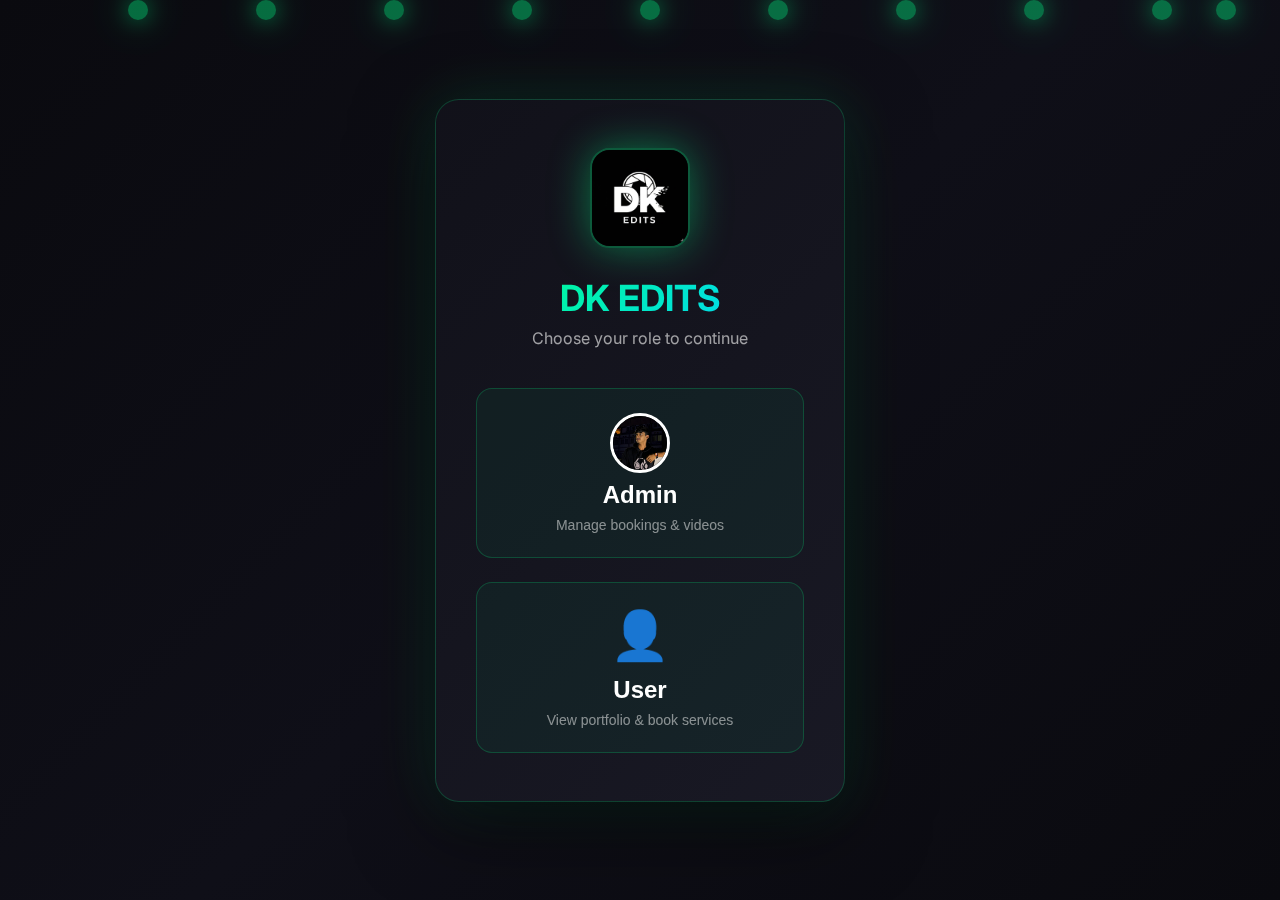
<file: index.html>
<!DOCTYPE html>
<html lang="en">
<head>
    <meta charset="UTF-8">
    <meta name="viewport" content="width=device-width, initial-scale=1.0">
    <title>DK EDITS - Login</title>
    
    <!-- PWA Meta Tags -->
    <meta name="description" content="DK EDITS - Professional Video Editing Services by Durgesh Kumar">
    <meta name="theme-color" content="#00ff88">
    <meta name="apple-mobile-web-app-capable" content="yes">
    <meta name="apple-mobile-web-app-status-bar-style" content="black-translucent">
    <meta name="apple-mobile-web-app-title" content="DK EDITS">
    <link rel="apple-touch-icon" href="icons/icon-192x192.png">
    <link rel="manifest" href="manifest.json">
    
    <link rel="stylesheet" href="login-styles.css">
    <link href="https://fonts.googleapis.com/css2?family=Inter:wght@300;400;500;600;700;800;900&display=swap" rel="stylesheet">
    
    <!-- OneSignal Push Notifications -->
    <script src="https://cdn.onesignal.com/sdks/web/v16/OneSignalSDK.page.js" defer></script>
    <script>
        window.OneSignalDeferred = window.OneSignalDeferred || [];
        OneSignalDeferred.push(async function(OneSignal) {
            await OneSignal.init({
                appId: "a8e46320-37a3-47f6-a316-f0cb1a47c0a3",
                notifyButton: {
                    enable: true
                },
                allowLocalhostAsSecureOrigin: true
            });
            
            // Request notification permission early (like Flipkart)
            const permission = await OneSignal.Notifications.requestPermission();
            console.log('🔔 Login page notification permission:', permission);
            
            // Save subscription ID early
            const subscriptionId = await OneSignal.User.PushSubscription.id;
            if (subscriptionId) {
                localStorage.setItem('onesignal_subscription_id', subscriptionId);
                console.log('✅ Subscription ID saved on login page:', subscriptionId);
            }
        });
    </script>
</head>
<body>
    <div class="particles">
        <div class="particle"></div>
        <div class="particle"></div>
        <div class="particle"></div>
        <div class="particle"></div>
        <div class="particle"></div>
        <div class="particle"></div>
        <div class="particle"></div>
        <div class="particle"></div>
        <div class="particle"></div>
        <div class="particle"></div>
    </div>

    <div class="login-container">
        <!-- Install App Button -->
        <button class="install-app-btn" id="installBtn" style="display: none;">
            <span>📲</span> Install App
        </button>
        
        <div class="login-box">
            <div class="logo-section">
                <img src="WhatsApp Image 2026-02-01 at 9.19.14 AM.jpeg" alt="DK EDITS" class="logo-img">
                <h1>DK EDITS</h1>
                <p>Choose your role to continue</p>
            </div>

            <!-- Role Selection -->
            <div id="roleSelection" class="role-selection">
                <button class="role-btn admin-btn" onclick="selectAdmin()">
                    <div style="width: 60px; height: 60px; border-radius: 50%; overflow: hidden; margin: 0 auto 0.5rem; border: 3px solid #fff;">
                        <img src="dp.jpeg" alt="Admin" style="width: 100%; height: 100%; object-fit: cover;">
                    </div>
                    <span class="role-name">Admin</span>
                    <span class="role-desc">Manage bookings & videos</span>
                </button>
                <button class="role-btn user-btn" onclick="showUserLoginForm()">
                    <span class="role-icon">👤</span>
                    <span class="role-name">User</span>
                    <span class="role-desc">View portfolio & book services</span>
                </button>
            </div>

            <!-- User Login Form -->
            <div id="userLoginForm" class="password-form" style="display: none;">
                <button class="back-btn" onclick="showRoleSelection()">← Back</button>
                <h2>User Login</h2>
                <form onsubmit="userLogin(event)">
                    <div class="form-group">
                        <label for="userName">Your Name *</label>
                        <input type="text" id="userName" placeholder="Enter your name" required>
                    </div>
                    <div class="form-group">
                        <label for="userMobile">Mobile Number *</label>
                        <input type="tel" id="userMobile" placeholder="Enter mobile number (10 digits)" pattern="[0-9]{10}" required>
                    </div>
                    <button type="submit" class="submit-btn">🚀 Continue</button>
                </form>
                <div id="userErrorMessage" class="error-message"></div>
            </div>

            <!-- Admin Password Form -->
            <div id="adminPasswordForm" class="password-form" style="display: none;">
                <button class="back-btn" onclick="showRoleSelection()">← Back</button>
                <h2>Admin Login</h2>
                <form onsubmit="adminLogin(event)">
                    <div class="form-group">
                        <label for="adminPass">Password</label>
                        <input type="password" id="adminPass" placeholder="Enter admin password" required autofocus>
                    </div>
                    <button type="submit" class="submit-btn">Login</button>
                </form>
                <div id="errorMessage" class="error-message"></div>
            </div>
        </div>
    </div>

    <script>
        const ADMIN_PASSWORD = 'Durgesh@01';

        // Check if user is already logged in - redirect immediately
        (function checkLoginStatus() {
            const userRole = localStorage.getItem('dkEditsUserRole');
            
            if (userRole) {
                if (userRole === 'admin') {
                    window.location.replace('admin.html');
                } else if (userRole === 'user') {
                    window.location.replace('home.html');
                }
            }
        })();

        function selectAdmin() {
            document.getElementById('roleSelection').style.display = 'none';
            document.getElementById('adminPasswordForm').style.display = 'block';
            setTimeout(() => {
                document.getElementById('adminPass').focus();
            }, 100);
        }

        function showUserLoginForm() {
            document.getElementById('roleSelection').style.display = 'none';
            document.getElementById('userLoginForm').style.display = 'block';
            setTimeout(() => {
                document.getElementById('userName').focus();
            }, 100);
        }

        function userLogin(event) {
            event.preventDefault();
            
            const userName = document.getElementById('userName').value.trim();
            const userMobile = document.getElementById('userMobile').value.trim();
            const errorDiv = document.getElementById('userErrorMessage');
            
            if (!userName || !userMobile) {
                errorDiv.textContent = '❌ Please fill all fields!';
                return;
            }
            
            if (userMobile.length !== 10 || !/^[0-9]+$/.test(userMobile)) {
                errorDiv.textContent = '❌ Please enter a valid 10-digit mobile number!';
                return;
            }
            
            errorDiv.textContent = '';
            
            // Save user login data
            localStorage.setItem('dkEditsUserRole', 'user');
            localStorage.setItem('dkEditsUserName', userName);
            localStorage.setItem('dkEditsUserMobile', userMobile);
            
            // Success animation
            const submitBtn = document.querySelector('#userLoginForm .submit-btn');
            submitBtn.textContent = '✓ Welcome!';
            submitBtn.style.background = '#10b981';
            
            setTimeout(() => {
                window.location.replace('home.html');
            }, 500);
        }

        function showRoleSelection() {
            document.getElementById('roleSelection').style.display = 'flex';
            document.getElementById('adminPasswordForm').style.display = 'none';
            document.getElementById('userLoginForm').style.display = 'none';
            document.getElementById('adminPass').value = '';
            document.getElementById('errorMessage').textContent = '';
            // Clear user form if exists
            const userName = document.getElementById('userName');
            const userMobile = document.getElementById('userMobile');
            const userError = document.getElementById('userErrorMessage');
            if (userName) userName.value = '';
            if (userMobile) userMobile.value = '';
            if (userError) userError.textContent = '';
        }

        function adminLogin(event) {
            event.preventDefault();
            
            const password = document.getElementById('adminPass').value;
            const errorDiv = document.getElementById('errorMessage');
            
            if (password === ADMIN_PASSWORD) {
                errorDiv.textContent = '';
                
                // Save admin login state
                localStorage.setItem('dkEditsUserRole', 'admin');
                
                // Success animation
                const submitBtn = document.querySelector('.submit-btn');
                submitBtn.textContent = '✓ Success';
                submitBtn.style.background = '#10b981';
                
                setTimeout(() => {
                    window.location.replace('admin.html');
                }, 500);
            } else {
                errorDiv.textContent = '❌ Incorrect password!';
                document.getElementById('adminPass').value = '';
                
                // Shake animation
                const form = document.querySelector('.password-form form');
                form.style.animation = 'shake 0.5s';
                setTimeout(() => {
                    form.style.animation = '';
                }, 500);
            }
        }

        // Keyboard shortcuts
        document.addEventListener('keydown', (e) => {
            if (e.key === 'Escape') {
                if (document.getElementById('adminPasswordForm').style.display === 'block') {
                    showRoleSelection();
                }
            }
        });

        // Register Service Worker for PWA
        if ('serviceWorker' in navigator) {
            window.addEventListener('load', () => {
                navigator.serviceWorker.register('/service-worker.js')
                    .then((registration) => {
                        console.log('✅ Service Worker registered:', registration.scope);
                    })
                    .catch((error) => {
                        console.log('❌ Service Worker registration failed:', error);
                    });
            });
        }

        // PWA Install Prompt
        let deferredPrompt;
        const installBtn = document.getElementById('installBtn');

        window.addEventListener('beforeinstallprompt', (e) => {
            console.log('📲 Install prompt available');
            e.preventDefault();
            deferredPrompt = e;
            installBtn.style.display = 'flex';
        });

        installBtn.addEventListener('click', async () => {
            if (!deferredPrompt) {
                alert('ℹ️ App already installed or not available for installation');
                return;
            }
            
            deferredPrompt.prompt();
            const { outcome } = await deferredPrompt.userChoice;
            
            if (outcome === 'accepted') {
                console.log('✅ User accepted the install prompt');
                installBtn.style.display = 'none';
            } else {
                console.log('❌ User dismissed the install prompt');
            }
            deferredPrompt = null;
        });

        window.addEventListener('appinstalled', () => {
            console.log('🎉 DK EDITS app installed successfully!');
            installBtn.style.display = 'none';
            deferredPrompt = null;
        });
    </script>
</body>
</html>
</file>
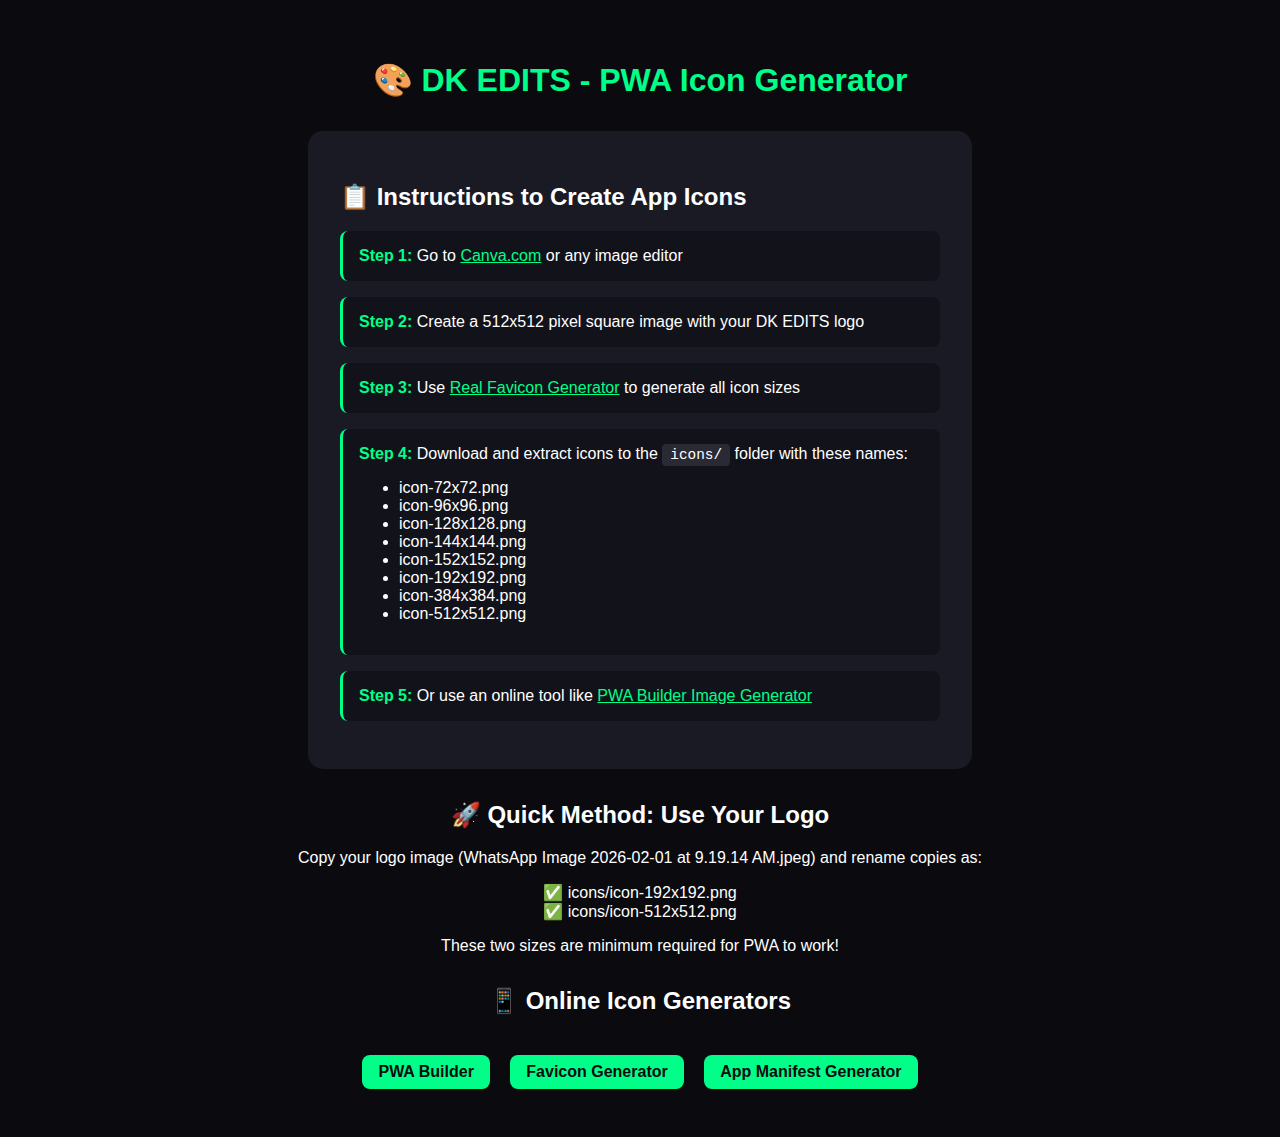
<file: generate-icons.html>
<!DOCTYPE html>
<html>
<head>
    <title>Generate PWA Icons - DK EDITS</title>
    <style>
        body {
            font-family: 'Inter', sans-serif;
            background: #0a0a0f;
            color: white;
            padding: 2rem;
            text-align: center;
        }
        h1 { color: #00ff88; }
        .instructions {
            background: #1a1a25;
            padding: 2rem;
            border-radius: 15px;
            max-width: 600px;
            margin: 2rem auto;
            text-align: left;
        }
        .step {
            margin: 1rem 0;
            padding: 1rem;
            background: #12121a;
            border-radius: 8px;
            border-left: 3px solid #00ff88;
        }
        .step-number {
            color: #00ff88;
            font-weight: bold;
        }
        a {
            color: #00ff88;
        }
        code {
            background: #2a2a35;
            padding: 0.2rem 0.5rem;
            border-radius: 4px;
            font-size: 0.9rem;
        }
        canvas { display: none; }
        .download-section {
            margin-top: 2rem;
        }
        .icon-preview {
            display: inline-block;
            margin: 1rem;
            text-align: center;
        }
        .icon-preview img {
            border: 2px solid #00ff88;
            border-radius: 15px;
        }
        .icon-preview p {
            margin-top: 0.5rem;
            font-size: 0.8rem;
            color: #94a3b8;
        }
        #generateBtn {
            background: linear-gradient(135deg, #00ff88, #00cc6a);
            color: #0a0a0f;
            border: none;
            padding: 1rem 2rem;
            border-radius: 50px;
            font-size: 1.1rem;
            font-weight: 700;
            cursor: pointer;
            margin-top: 1rem;
        }
        #generateBtn:hover {
            transform: scale(1.05);
        }
        #downloadLinks {
            margin-top: 2rem;
        }
        #downloadLinks a {
            display: inline-block;
            margin: 0.5rem;
            padding: 0.5rem 1rem;
            background: #00ff88;
            color: #0a0a0f;
            text-decoration: none;
            border-radius: 8px;
            font-weight: 600;
        }
    </style>
</head>
<body>
    <h1>🎨 DK EDITS - PWA Icon Generator</h1>
    
    <div class="instructions">
        <h2>📋 Instructions to Create App Icons</h2>
        
        <div class="step">
            <span class="step-number">Step 1:</span> Go to <a href="https://www.canva.com" target="_blank">Canva.com</a> or any image editor
        </div>
        
        <div class="step">
            <span class="step-number">Step 2:</span> Create a 512x512 pixel square image with your DK EDITS logo
        </div>
        
        <div class="step">
            <span class="step-number">Step 3:</span> Use <a href="https://realfavicongenerator.net/" target="_blank">Real Favicon Generator</a> to generate all icon sizes
        </div>
        
        <div class="step">
            <span class="step-number">Step 4:</span> Download and extract icons to the <code>icons/</code> folder with these names:
            <ul>
                <li>icon-72x72.png</li>
                <li>icon-96x96.png</li>
                <li>icon-128x128.png</li>
                <li>icon-144x144.png</li>
                <li>icon-152x152.png</li>
                <li>icon-192x192.png</li>
                <li>icon-384x384.png</li>
                <li>icon-512x512.png</li>
            </ul>
        </div>
        
        <div class="step">
            <span class="step-number">Step 5:</span> Or use an online tool like <a href="https://www.pwabuilder.com/imageGenerator" target="_blank">PWA Builder Image Generator</a>
        </div>
    </div>

    <h2>🚀 Quick Method: Use Your Logo</h2>
    <p>Copy your logo image (WhatsApp Image 2026-02-01 at 9.19.14 AM.jpeg) and rename copies as:</p>
    <ul style="list-style: none; padding: 0;">
        <li>✅ icons/icon-192x192.png</li>
        <li>✅ icons/icon-512x512.png</li>
    </ul>
    <p>These two sizes are minimum required for PWA to work!</p>

    <div class="download-section">
        <h2>📱 Online Icon Generators</h2>
        <div id="downloadLinks">
            <a href="https://www.pwabuilder.com/imageGenerator" target="_blank">PWA Builder</a>
            <a href="https://realfavicongenerator.net/" target="_blank">Favicon Generator</a>
            <a href="https://app-manifest.firebaseapp.com/" target="_blank">App Manifest Generator</a>
        </div>
    </div>

</body>
</html>
</file>
<file: login-styles.css>
* {
    margin: 0;
    padding: 0;
    box-sizing: border-box;
}

/* Install App Button - Top of Login Page */
.install-app-btn {
    position: fixed;
    top: 20px;
    right: 20px;
    display: flex;
    align-items: center;
    gap: 0.5rem;
    background: linear-gradient(135deg, #ff6b35, #ff8c5a);
    color: white;
    border: none;
    padding: 0.8rem 1.5rem;
    border-radius: 50px;
    font-weight: 700;
    font-size: 1rem;
    cursor: pointer;
    transition: all 0.3s ease;
    box-shadow: 0 4px 20px rgba(255, 107, 53, 0.4);
    animation: pulse-install 2s ease-in-out infinite;
    z-index: 1000;
}

.install-app-btn:hover {
    transform: translateY(-3px) scale(1.05);
    box-shadow: 0 8px 30px rgba(255, 107, 53, 0.6);
}

@keyframes pulse-install {
    0%, 100% { box-shadow: 0 4px 20px rgba(255, 107, 53, 0.4); }
    50% { box-shadow: 0 4px 35px rgba(255, 107, 53, 0.7); }
}

body {
    font-family: 'Inter', -apple-system, BlinkMacSystemFont, 'Segoe UI', Roboto, Oxygen, Ubuntu, Cantarell, sans-serif;
    min-height: 100vh;
    background: linear-gradient(135deg, #0a0a0f 0%, #0f0f18 50%, #0a0a0f 100%);
    display: flex;
    align-items: center;
    justify-content: center;
    overflow: hidden;
    position: relative;
}

/* Animated Particles Background */
.particles {
    position: absolute;
    width: 100%;
    height: 100%;
    overflow: hidden;
}

.particle {
    position: absolute;
    width: 20px;
    height: 20px;
    background: #00ff88;
    border-radius: 50%;
    animation: float 15s infinite;
    box-shadow: 0 0 20px #00ff88, 0 0 40px #00ff88;
    opacity: 0.4;
}

.particle:nth-child(1) {
    left: 10%;
    animation-delay: 0s;
    animation-duration: 12s;
}

.particle:nth-child(2) {
    left: 20%;
    animation-delay: 2s;
    animation-duration: 14s;
}

.particle:nth-child(3) {
    left: 30%;
    animation-delay: 4s;
    animation-duration: 16s;
}

.particle:nth-child(4) {
    left: 40%;
    animation-delay: 1s;
    animation-duration: 13s;
}

.particle:nth-child(5) {
    left: 50%;
    animation-delay: 3s;
    animation-duration: 15s;
}

.particle:nth-child(6) {
    left: 60%;
    animation-delay: 5s;
    animation-duration: 11s;
}

.particle:nth-child(7) {
    left: 70%;
    animation-delay: 2.5s;
    animation-duration: 17s;
}

.particle:nth-child(8) {
    left: 80%;
    animation-delay: 4.5s;
    animation-duration: 12.5s;
}

.particle:nth-child(9) {
    left: 90%;
    animation-delay: 1.5s;
    animation-duration: 14.5s;
}

.particle:nth-child(10) {
    left: 95%;
    animation-delay: 3.5s;
    animation-duration: 16.5s;
}

@keyframes float {
    0% {
        transform: translateY(100vh) rotate(0deg);
        opacity: 0;
    }
    10% {
        opacity: 1;
    }
    90% {
        opacity: 1;
    }
    100% {
        transform: translateY(-100vh) rotate(360deg);
        opacity: 0;
    }
}

/* Login Container */
.login-container {
    position: relative;
    z-index: 10;
    width: 100%;
    max-width: 450px;
    padding: 20px;
}

.login-box {
    background: linear-gradient(135deg, rgba(18, 18, 26, 0.95) 0%, rgba(26, 26, 37, 0.95) 100%);
    backdrop-filter: blur(20px);
    border-radius: 24px;
    padding: 3rem 2.5rem;
    box-shadow: 0 25px 80px rgba(0, 0, 0, 0.5), 0 0 60px rgba(0, 255, 136, 0.15);
    animation: slideUp 0.6s ease;
    border: 1px solid rgba(0, 255, 136, 0.2);
}

@keyframes slideUp {
    from {
        opacity: 0;
        transform: translateY(50px);
    }
    to {
        opacity: 1;
        transform: translateY(0);
    }
}

/* Logo Section */
.logo-section {
    text-align: center;
    margin-bottom: 2.5rem;
}

.logo-img {
    width: 100px;
    height: 100px;
    border-radius: 20px;
    object-fit: contain;
    margin-bottom: 1.5rem;
    animation: float 3s ease-in-out infinite;
    box-shadow: 0 0 40px rgba(0, 255, 136, 0.4);
    border: 2px solid rgba(0, 255, 136, 0.3);
}

@keyframes float {
    0%, 100% {
        transform: translateY(0);
    }
    50% {
        transform: translateY(-10px);
    }
}

.logo-icon {
    font-size: 4rem;
    margin-bottom: 1rem;
    animation: float 3s ease-in-out infinite;
}

.logo-section h1 {
    font-size: 2.25rem;
    color: #ffffff;
    margin-bottom: 0.5rem;
    background: linear-gradient(135deg, #00ff88, #00d4ff);
    -webkit-background-clip: text;
    -webkit-text-fill-color: transparent;
    background-clip: text;
}

.logo-section p {
    color: rgba(255, 255, 255, 0.6);
    font-size: 1rem;
}

/* Role Selection */
.role-selection {
    display: flex;
    flex-direction: column;
    gap: 1.5rem;
}

.role-btn {
    background: rgba(0, 255, 136, 0.05);
    border: 1px solid rgba(0, 255, 136, 0.2);
    padding: 1.5rem;
    border-radius: 16px;
    cursor: pointer;
    transition: all 0.3s ease;
    display: flex;
    flex-direction: column;
    align-items: center;
    text-align: center;
    position: relative;
    overflow: hidden;
}

.role-btn::before {
    content: '';
    position: absolute;
    top: 0;
    left: -100%;
    width: 100%;
    height: 100%;
    background: linear-gradient(90deg, transparent, rgba(0, 255, 136, 0.1), transparent);
    transition: left 0.5s;
}

.role-btn:hover::before {
    left: 100%;
}

.role-btn:hover {
    transform: translateY(-5px);
    box-shadow: 0 15px 40px rgba(0, 0, 0, 0.4), 0 0 30px rgba(0, 255, 136, 0.2);
}

.admin-btn:hover {
    border-color: #ff6b35;
    background: rgba(255, 107, 53, 0.1);
    box-shadow: 0 0 30px rgba(255, 107, 53, 0.3);
}

.user-btn:hover {
    border-color: #00ff88;
    background: rgba(0, 255, 136, 0.1);
    box-shadow: 0 0 30px rgba(0, 255, 136, 0.3);
}

.role-icon {
    font-size: 3rem;
    margin-bottom: 0.75rem;
    display: block;
}

.role-name {
    font-size: 1.5rem;
    font-weight: 700;
    color: #ffffff;
    display: block;
    margin-bottom: 0.5rem;
}

.role-desc {
    font-size: 0.875rem;
    color: rgba(255, 255, 255, 0.5);
    display: block;
}

/* Password Form */
.password-form {
    animation: fadeIn 0.4s ease;
}

@keyframes fadeIn {
    from {
        opacity: 0;
    }
    to {
        opacity: 1;
    }
}

.back-btn {
    background: none;
    border: none;
    color: rgba(255, 255, 255, 0.6);
    font-size: 1rem;
    cursor: pointer;
    margin-bottom: 1.5rem;
    padding: 0.5rem 0;
    transition: all 0.3s;
}

.back-btn:hover {
    color: #00ff88;
}

.password-form h2 {
    font-size: 1.75rem;
    color: #ffffff;
    margin-bottom: 1.5rem;
    text-align: center;
}

.form-group {
    margin-bottom: 1.5rem;
}

.form-group label {
    display: block;
    font-size: 0.875rem;
    font-weight: 600;
    color: rgba(255, 255, 255, 0.8);
    margin-bottom: 0.5rem;
}

.form-group input {
    width: 100%;
    padding: 1rem;
    background: rgba(0, 255, 136, 0.05);
    border: 1px solid rgba(0, 255, 136, 0.2);
    border-radius: 12px;
    font-size: 1rem;
    transition: all 0.3s;
    color: #ffffff;
}

.form-group input::placeholder {
    color: rgba(255, 255, 255, 0.4);
}

.form-group input:focus {
    outline: none;
    border-color: #00ff88;
    box-shadow: 0 0 25px rgba(0, 255, 136, 0.3);
    background: rgba(0, 255, 136, 0.08);
}

.submit-btn {
    width: 100%;
    padding: 1rem;
    background: linear-gradient(135deg, #00ff88, #00cc6a);
    color: #0a0a0f;
    border: none;
    border-radius: 12px;
    font-size: 1.125rem;
    font-weight: 700;
    cursor: pointer;
    transition: all 0.3s;
    box-shadow: 0 0 30px rgba(0, 255, 136, 0.4);
}

.submit-btn:hover {
    transform: translateY(-3px);
    box-shadow: 0 0 50px rgba(0, 255, 136, 0.6);
}

.submit-btn:active {
    transform: translateY(0);
}

.error-message {
    color: #ff6464;
    font-size: 0.875rem;
    margin-top: 1rem;
    text-align: center;
    font-weight: 600;
    text-shadow: 0 0 10px rgba(255, 100, 100, 0.5);
}

/* Shake Animation */
@keyframes shake {
    0%, 100% {
        transform: translateX(0);
    }
    10%, 30%, 50%, 70%, 90% {
        transform: translateX(-10px);
    }
    20%, 40%, 60%, 80% {
        transform: translateX(10px);
    }
}

/* Loading Animation */
.loading {
    display: inline-block;
    animation: pulse 1.5s infinite;
}

@keyframes pulse {
    0%, 100% {
        opacity: 1;
    }
    50% {
        opacity: 0.5;
    }
}

/* Mobile Responsive */
@media (max-width: 480px) {
    .login-box {
        padding: 2rem 1.5rem;
    }

    .logo-icon {
        font-size: 3rem;
    }

    .logo-section h1 {
        font-size: 1.5rem;
    }

    .role-icon {
        font-size: 2.5rem;
    }

    .role-name {
        font-size: 1.25rem;
    }

    .role-btn {
        padding: 1.25rem;
    }
}
</file>
